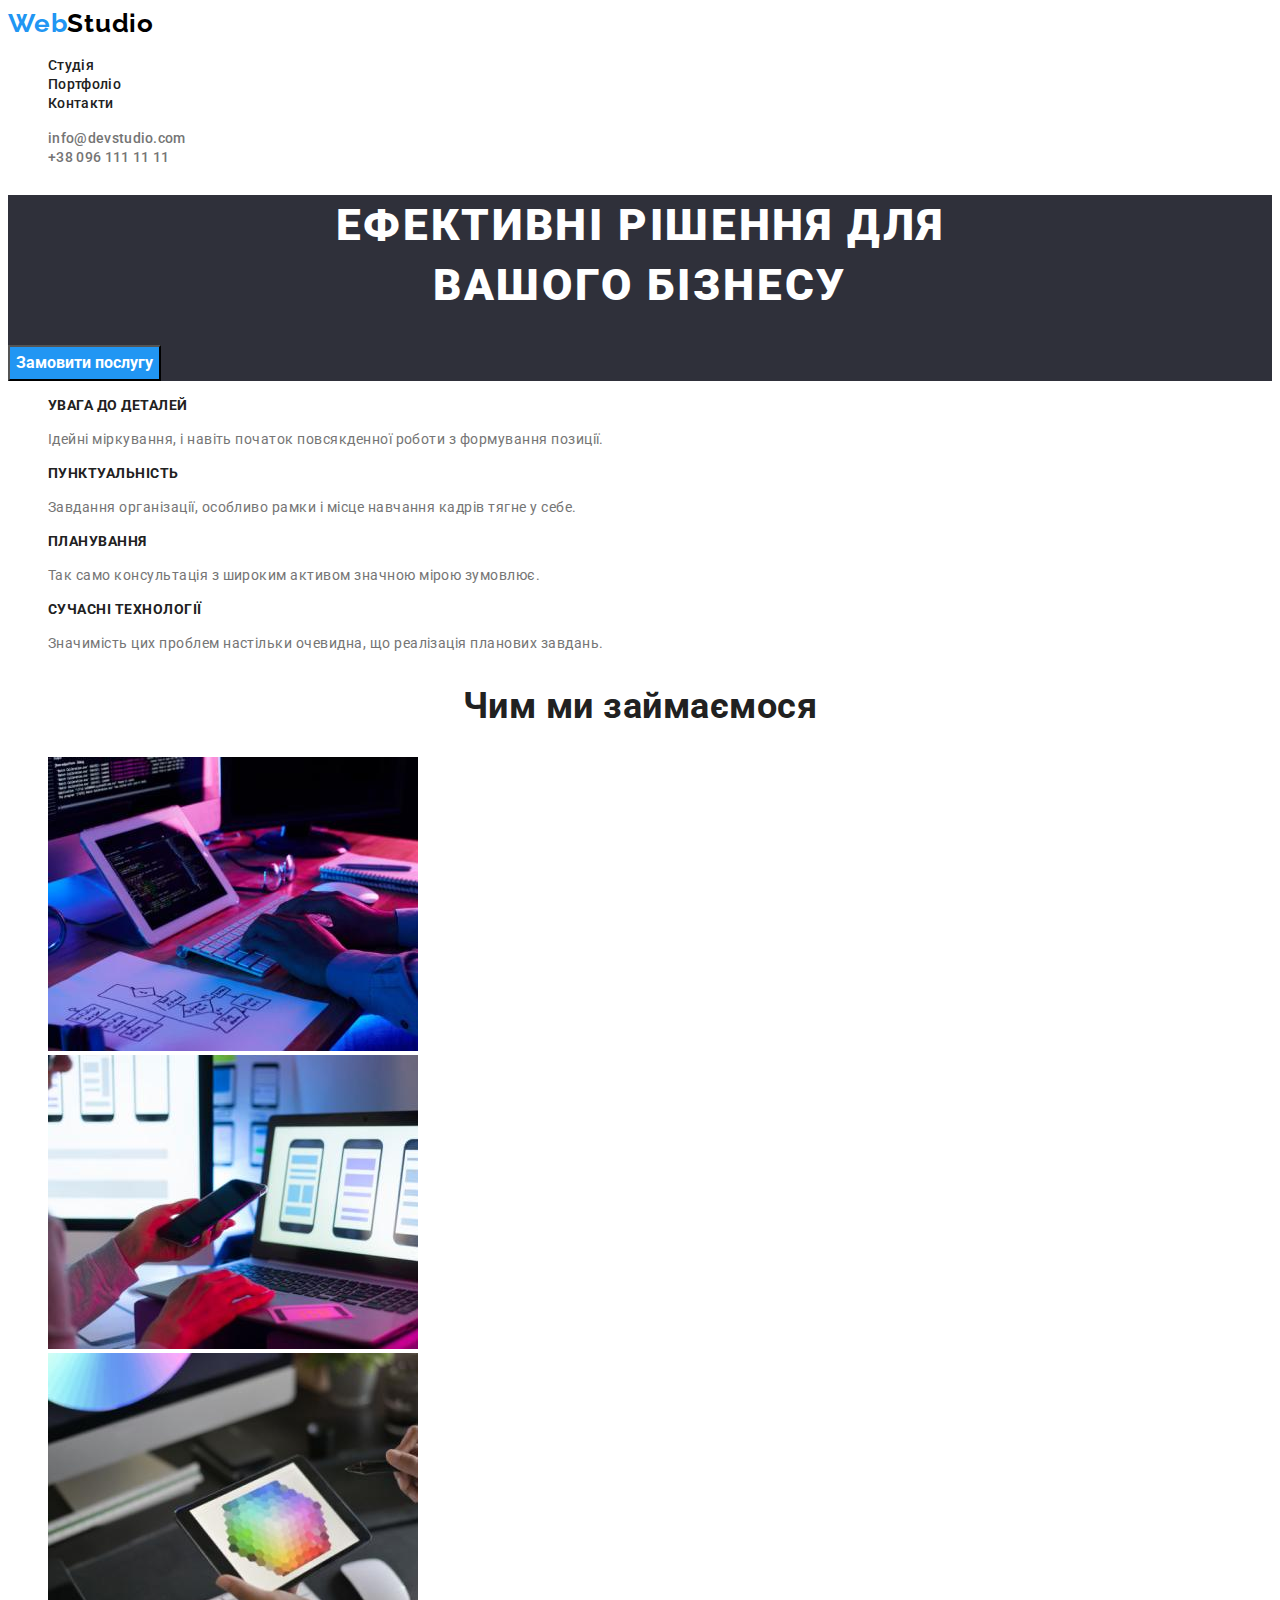
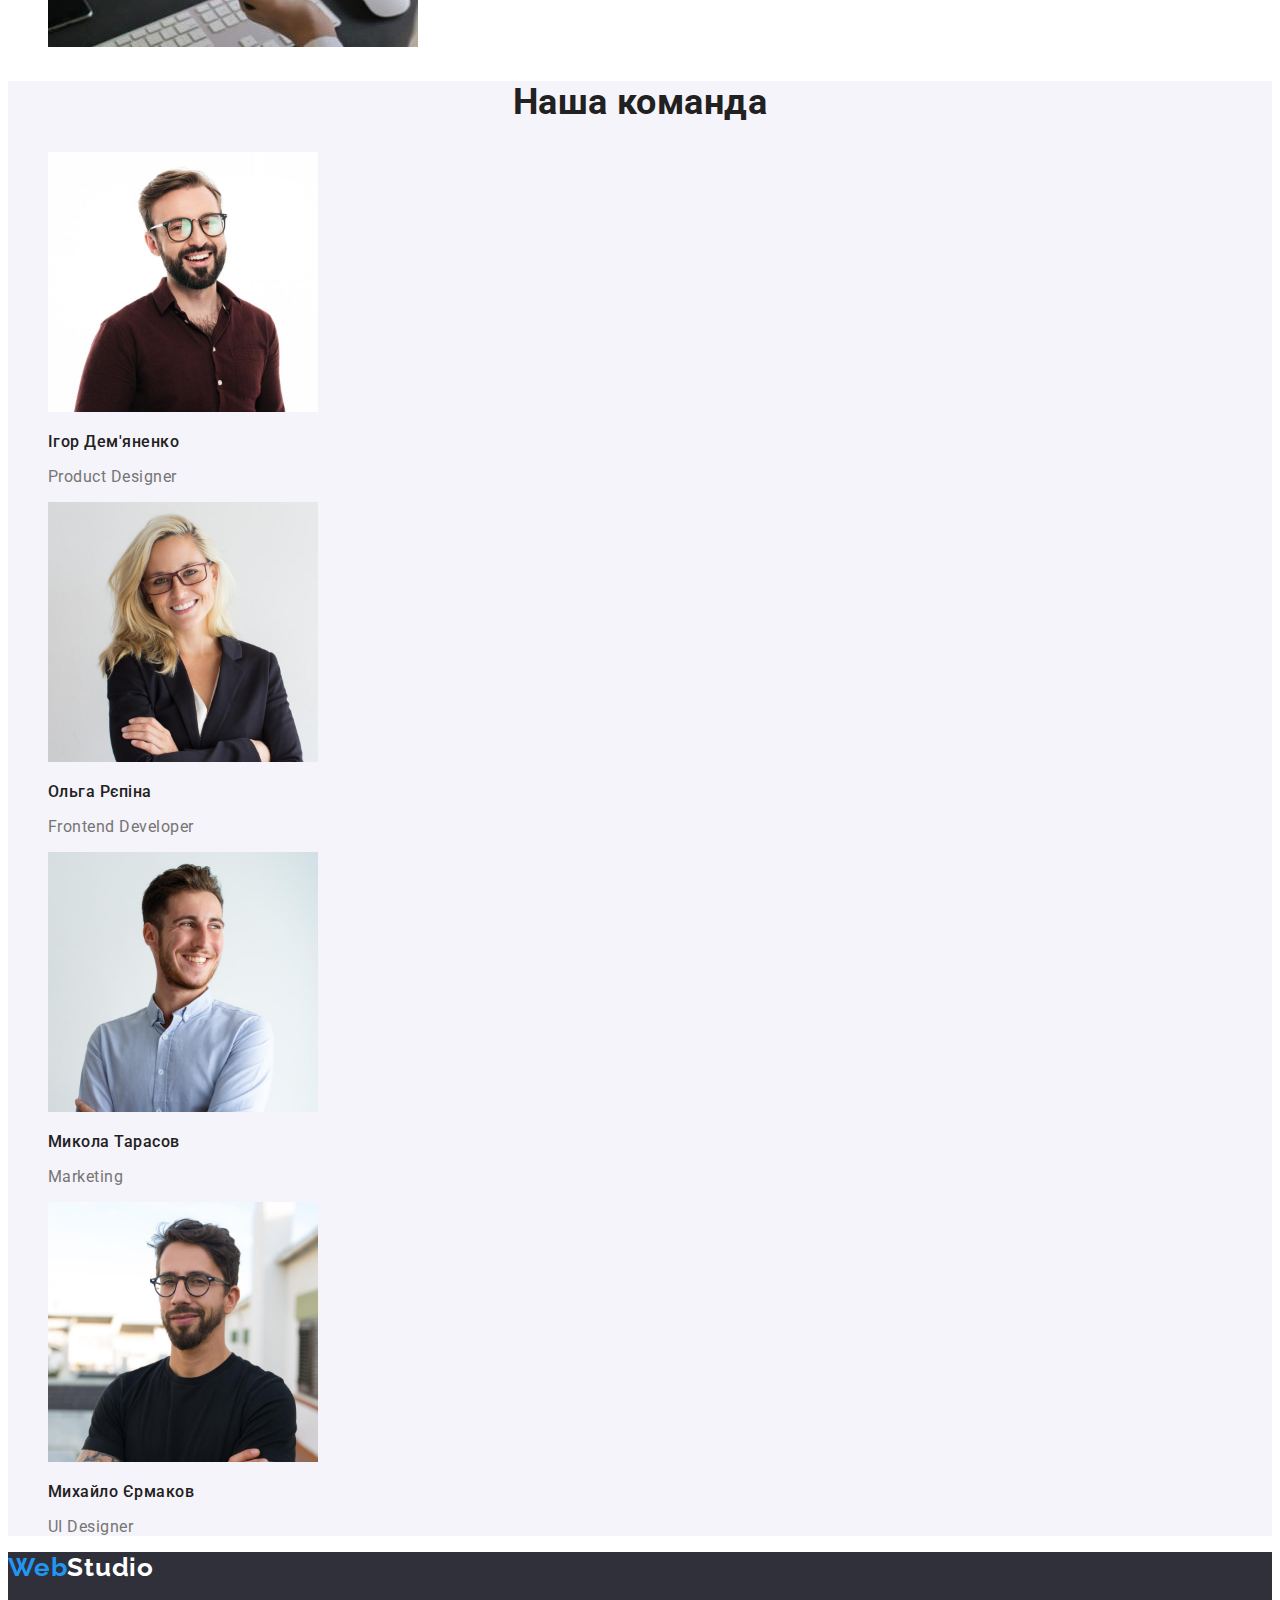
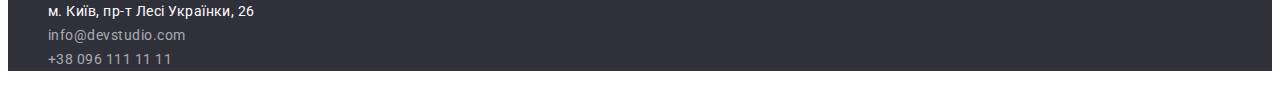
<file: index.html>
<!DOCTYPE html>
<html lang="uk">
  <head>
    <meta charset="UTF-8">
    <meta http-equiv="X-UA-Compatible" content="IE=edge">
    <meta name="viewport" content="width=device-width, initial-scale=1.0">
    <link rel="preconnect" href="https://fonts.googleapis.com">
    <link rel="preconnect" href="https://fonts.gstatic.com" crossorigin>
    <link
      href="https://fonts.googleapis.com/css2?family=Open+Sans:wght@400;700&family=Raleway:wght@400;700&family=Roboto:wght@400;500;700;900&display=swap"
      rel="stylesheet">
    <title>goit-markup-hw-01</title>
    <link rel="stylesheet" href="./css/styles.css">
  </head>

  <body>
    <!--шапка-->
    <header class="header">
      <nav class="site-nav">
        <a href="./index.html" class="logo"><span class="logo-color">Web</span>Studio</a>
        <ul class="header-list">
          <li class="header-item list"><a href="./index.html" class="link">Студія</a></li>
          <li class="header-item list"><a href="./portfolio.html" class="link">Портфоліо</a></li>
          <li class="header-item list"><a href="" class="link">Контакти</a></li>
        </ul>
      </nav>
      <ul class="contact">
        <li class="contact-item list">
          <a href="mailto:info@devstudio.com" class="link">info@devstudio.com</a>
        </li>
        <li class="contact-item list">
          <a href="tel:+380961111111" class="link">+38 096 111 11 11</a>
        </li>
      </ul>
    </header>

    <main>
      <!--hero-->
      <section class="hero">
        <h1 class="hero-title">
          Ефективні рішення для <br>
          вашого бізнесу
        </h1>
        <button type="button" class="hero-button button">Замовити послугу</button>
      </section>

      <!--Особливості-->
      <section class="peculiarities">
        <h2 hidden class="peculiarities-title">Особливості</h2>
        <ul class="peculiarities-list list">
          <li class="peculiarities-item">
            <h3 class="peculiarities-item-title">УВАГА ДО ДЕТАЛЕЙ</h3>
            <p class="peculiarities-text">
              Ідейні міркування, і навіть початок повсякденної роботи з формування позиції.
            </p>
          </li>
          <li>
            <h3 class="peculiarities-item-title">ПУНКТУАЛЬНІСТЬ</h3>
            <p class="peculiarities-text">
              Завдання організації, особливо рамки і місце навчання кадрів тягне у себе.
            </p>
          </li>
          <li class="peculiarities-item">
            <h3 class="peculiarities-item-title">ПЛАНУВАННЯ</h3>
            <p class="peculiarities-text">
              Так само консультація з широким активом значною мірою зумовлює.
            </p>
          </li>
          <li class="peculiarities-item">
            <h3 class="peculiarities-item-title">СУЧАСНІ ТЕХНОЛОГІЇ</h3>
            <p class="peculiarities-text">
              Значимість цих проблем настільки очевидна, що реалізація планових завдань.
            </p>
          </li>
        </ul>
      </section>

      <!-- Чим ми займаємося -->
      <section class="work">
        <h2 class="work-title">Чим ми займаємося</h2>
        <ul class="work-list list">
          <li class="work-item">
            <img src="./images/img1.jpg" alt="PC apps" width="370">
          </li>
          <li class="work-item">
            <img src="./images/img2.jpg" alt="phone apps" width="370">
          </li>
          <li class="work-item">
            <img src="./images/img3.jpg" alt="design" width="370">
          </li>
        </ul>
      </section>

      <!--Наша команда-->
      <section class="team">
        <h2 class="team-title">Наша команда</h2>
        <ul class="team-list list">
          <li class="team-item">
            <img src="./images/pd.jpg" alt="Product Designer" width="270">
            <h3 class="team-name">Ігор Дем'яненко</h3>
            <p lang="en" class="team-description">Product Designer</p>
          </li>
          <li class="team-item">
            <img src="./images/fd.jpg" alt="Frontend Developer" width="270">
            <h3 class="team-name">Ольга Рєпіна</h3>
            <p lang="en" class="team-description">Frontend Developer</p>
          </li>
          <li class="team-item">
            <img src="./images/marketing.jpg" alt="Marketing" width="270">
            <h3 class="team-name">Микола Тарасов</h3>
            <p lang="en" class="team-description">Marketing</p>
          </li>
          <li class="team-item">
            <img src="./images/ui.jpg" alt="UI Designer" width="270">
            <h3 class="team-name">Михайло Єрмаков</h3>
            <p lang="en" class="team-description">UI Designer</p>
          </li>
        </ul>
      </section>
    </main>

    <!--Футер-->
    <footer class="footer">
      <a href="./index.html" class="footer-logo"><span class="logo-color">Web</span>Studio</a>
      <address class="footer-adress">
        <ul class="footer-adress-list list">
          <li class="footer-adress-item">
            <a
              href="https://goo.gl/maps/F62iMvUqf9gxYhQ9A"
              target="_blank"
              rel="noreferrer noopener nofollow"
              class="adress-link link"
              >м. Київ, пр-т Лесі Українки, 26</a
            >
          </li>
          <li class="footer-adress-item">
            <a href="mailto:info@devstudio.com" class="contact-link link">info@devstudio.com</a>
          </li>
          <li class="footer-adress-item">
            <a href="tel:+380961111111" class="contact-link link">+38 096 111 11 11</a>
          </li>
        </ul>
      </address>
    </footer>
  </body>
</html>
</file>
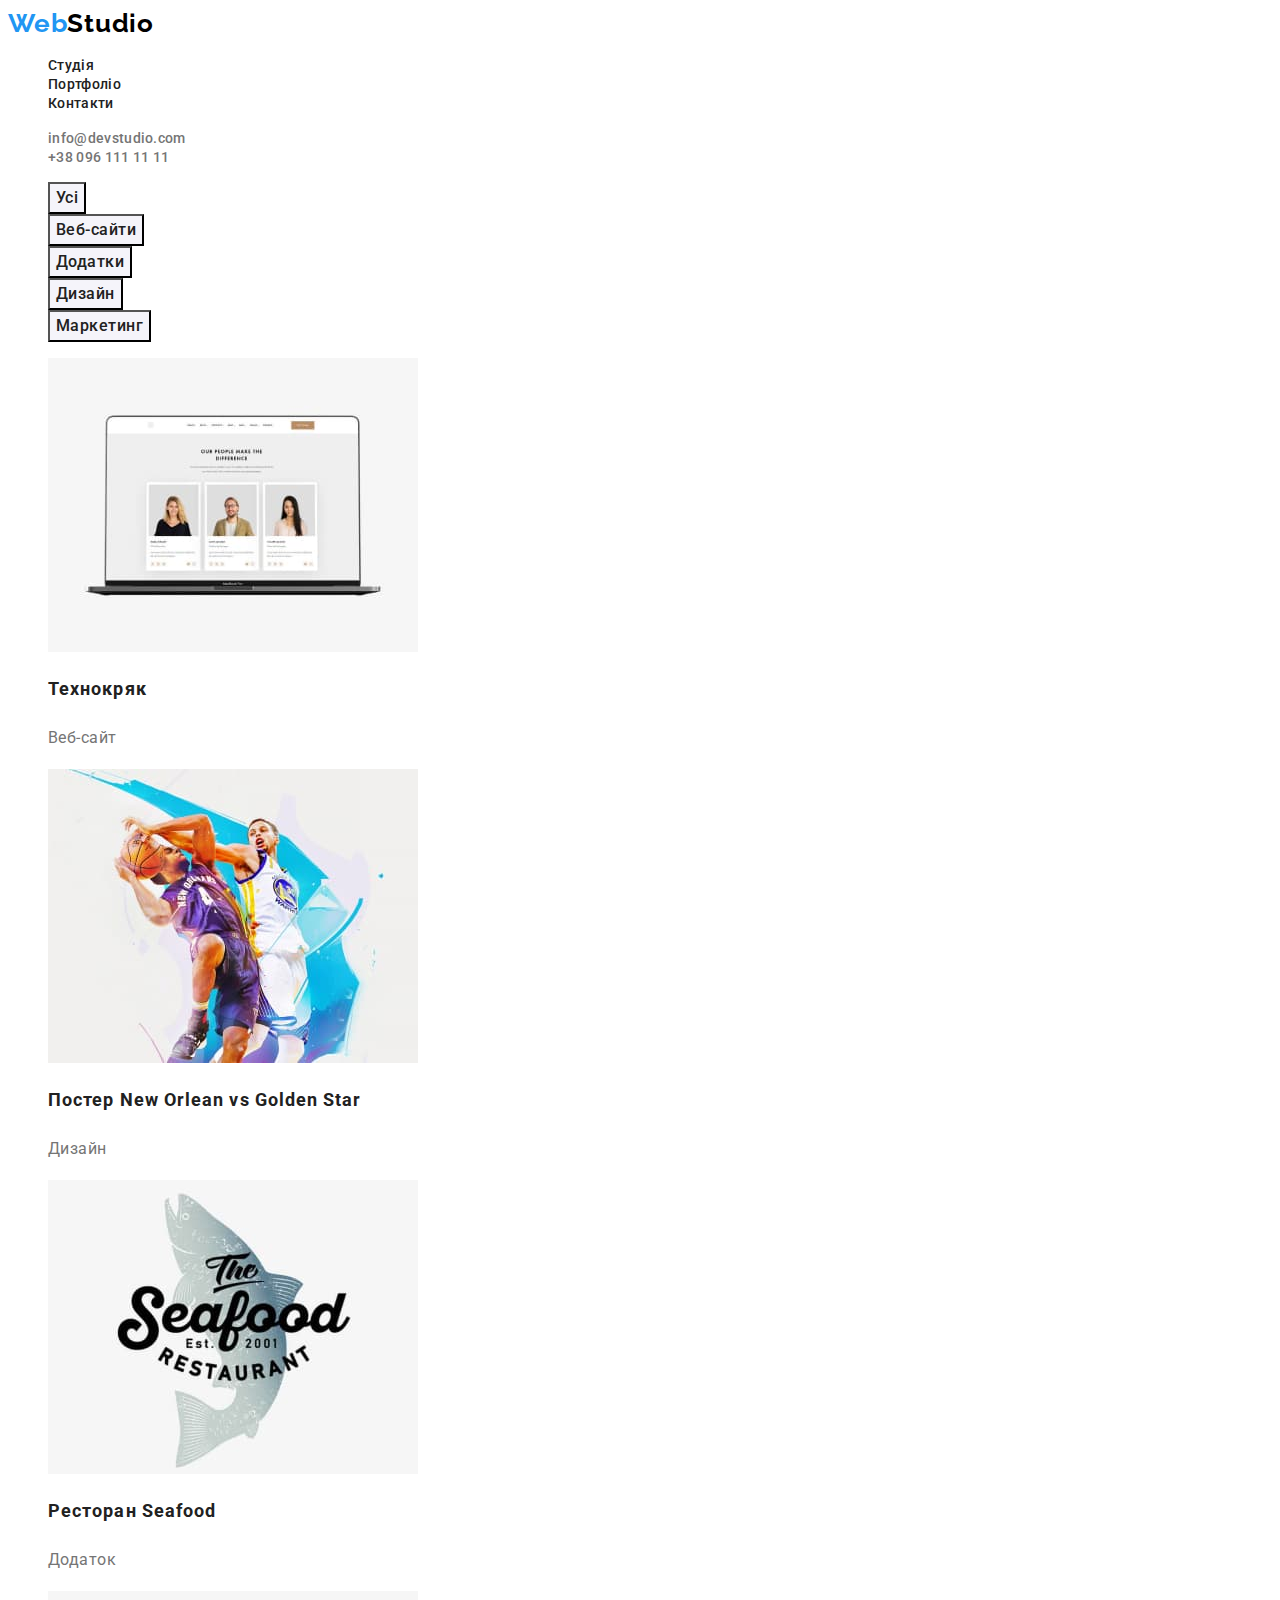
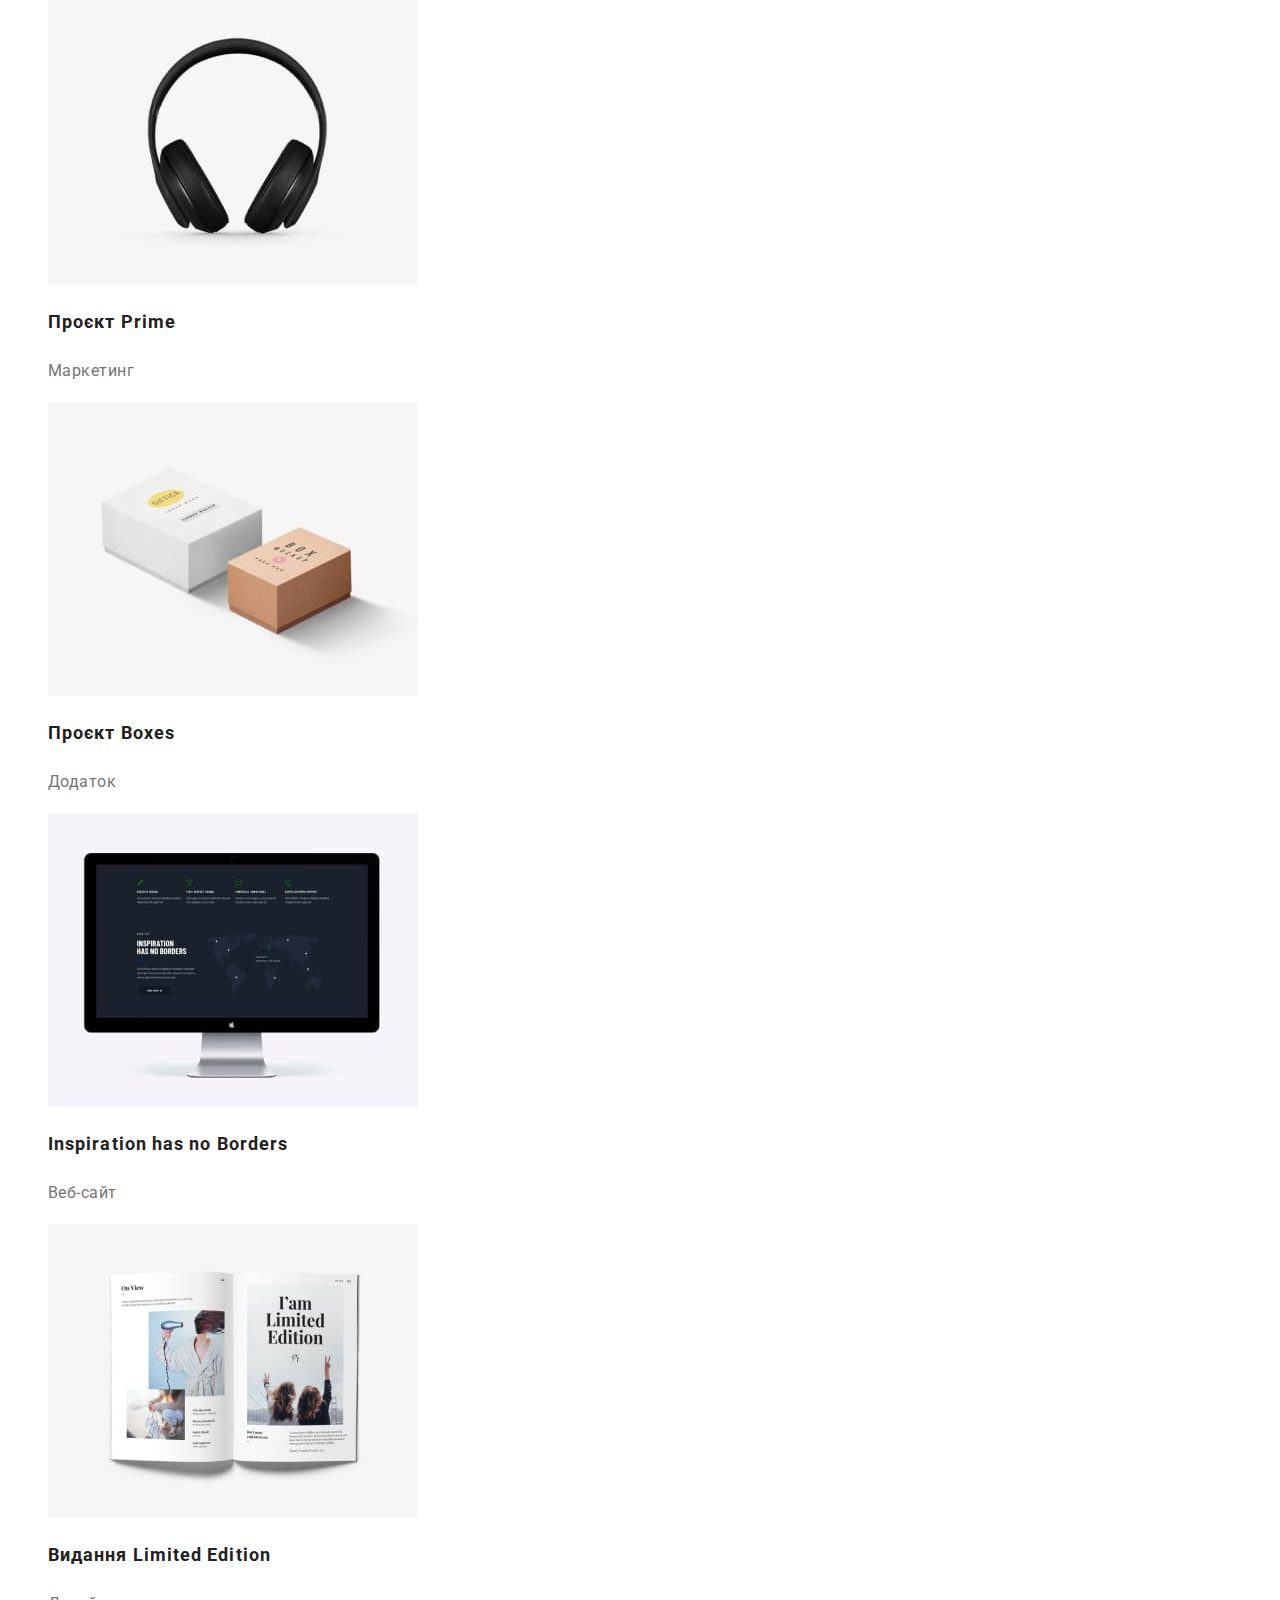
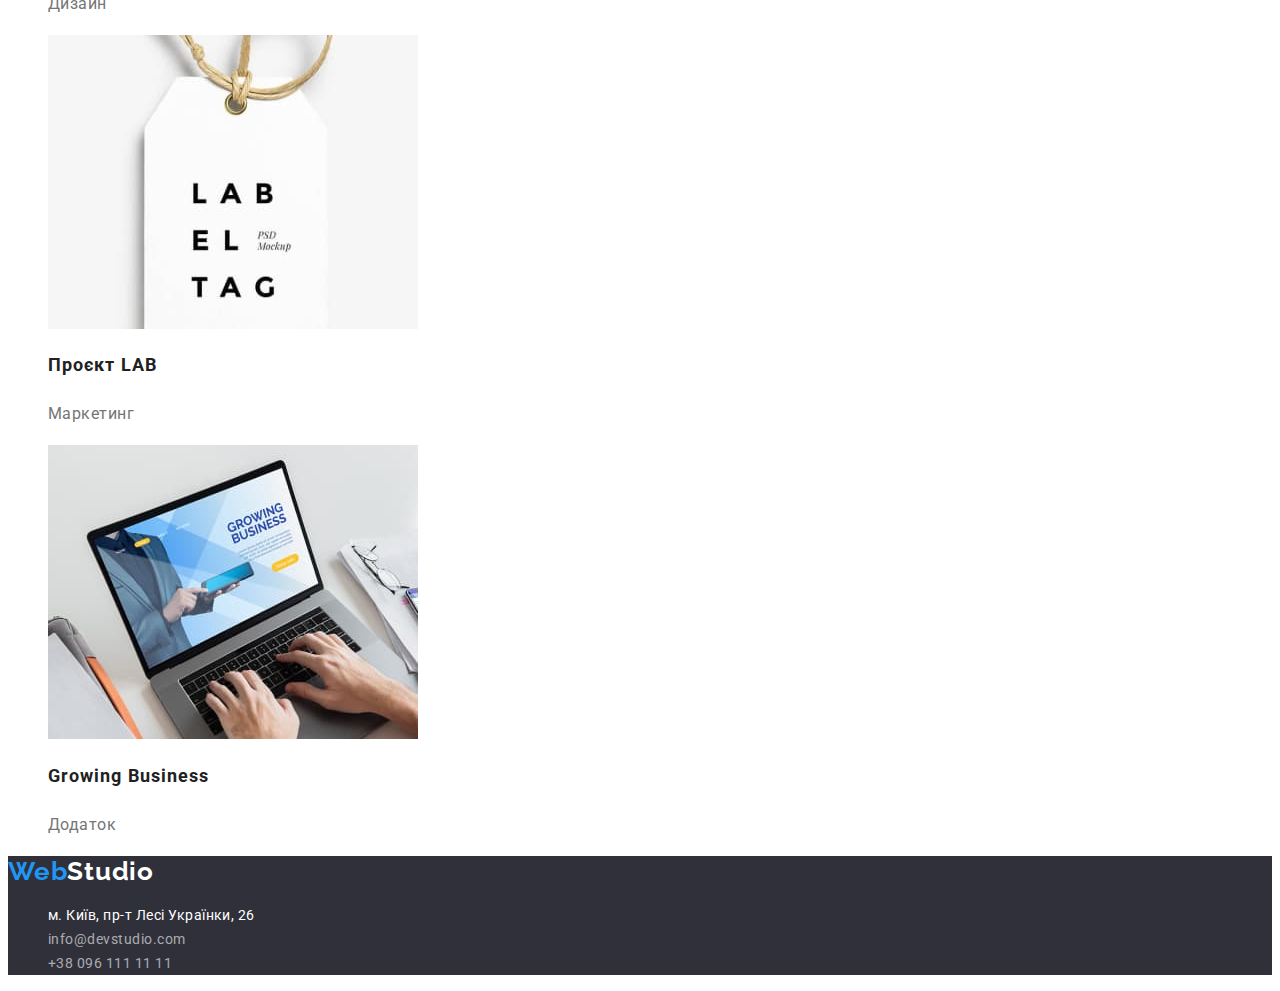
<file: portfolio.html>
<!DOCTYPE html>
<html lang="uk">
  <head>
    <meta charset="UTF-8" />
    <meta http-equiv="X-UA-Compatible" content="IE=edge" />
    <meta name="viewport" content="width=device-width, initial-scale=1.0" />
    <link rel="preconnect" href="https://fonts.googleapis.com" />
    <link rel="preconnect" href="https://fonts.gstatic.com" crossorigin />
    <link
      href="https://fonts.googleapis.com/css2?family=Open+Sans:wght@400;700&family=Raleway:wght@400;700&family=Roboto:wght@400;500;700;900&display=swap"
      rel="stylesheet"
    />
    <title>Портфоліо</title>
    <link rel="stylesheet" href="./css/styles.css" />
  </head>

  <body>
    <!--шапка-->
    <header class="header">
      <nav class="site-nav">
        <a href="./index.html" class="logo"><span class="logo-color">Web</span>Studio</a>
        <ul class="header-list">
          <li class="header-item list"><a href="./index.html" class="link">Студія</a></li>
          <li class="header-item list"><a href="./portfolio.html" class="link">Портфоліо</a></li>
          <li class="header-item list"><a href="" class="link">Контакти</a></li>
        </ul>
      </nav>
      <ul class="contact">
        <li class="contact-item list">
          <a href="mailto:info@devstudio.com" class="link">info@devstudio.com</a>
        </li>
        <li class="contact-item list">
          <a href="tel:+380961111111" class="link">+38 096 111 11 11</a>
        </li>
      </ul>
    </header>

    <main>
      <!--Портфоліо-->
      <section class="portfolio">
        <!--Фільтри-->
        <h1 class="portfolio-title" hidden>Портфоліо</h1>
        <ul class="portfolio-filter list">
          <li class="portfolio-list-item">
            <button type="button" class="filter-button button">Усі</button>
          </li>
          <li class="portfolio-list-item">
            <button type="button" class="filter-button button">Веб-сайти</button>
          </li>
          <li class="portfolio-list-item">
            <button type="button" class="filter-button button">Додатки</button>
          </li>
          <li class="portfolio-list-item">
            <button type="button" class="filter-button button">Дизайн</button>
          </li>
          <li class="portfolio-list-item">
            <button type="button" class="filter-button button">Маркетинг</button>
          </li>
        </ul>

        <!--список робіт-->
        <ul class="portfolio-list list">
          <li class="portfolio-item">
            <a href="#" class="portfolio-item-link link">
              <img src="./images/project1.jpg" alt="Веб-сайт" width="370" height="294" />
              <h2 class="portfolio-item-title">Технокряк</h2>
              <p class="portfolio-item-text">Веб-сайт</p>
            </a>
          </li>
          <li class="portfolio-item">
            <a href="#" class="portfolio-item-link link">
              <img
                src="./images/project2.jpg"
                alt="постер баскетболистів"
                width="370"
                height="294"
              />
              <h2 class="portfolio-item-title">Постер New Orlean vs Golden Star</h2>
              <p class="portfolio-item-text">Дизайн</p></a
            >
          </li>
          <li class="portfolio-item">
            <a href="#" class="portfolio-item-link link">
              <img
                src="./images/project3.jpg"
                alt="логотип ресторану Seafood"
                width="370"
                height="294"
              />
              <h2 class="portfolio-item-title">Ресторан Seafood</h2>
              <p class="portfolio-item-text">Додаток</p></a
            >
          </li>
          <li class="portfolio-item">
            <a href="#" class="portfolio-item-link link">
              <img src="./images/project4.jpg" alt="навушники" width="370" height="294" />
              <h2 class="portfolio-item-title">Проєкт Prime</h2>
              <p class="portfolio-item-text">Маркетинг</p></a
            >
          </li>
          <li class="portfolio-item">
            <a href="#" class="portfolio-item-link link">
              <img
                src="./images/project5.jpg"
                alt="дві коробки Проєкт Boxes"
                width="370"
                height="294"
              />
              <h2 class="portfolio-item-title">Проєкт Boxes</h2>
              <p class="portfolio-item-text">Додаток</p></a
            >
          </li>
          <li class="portfolio-item">
            <a href="#" class="portfolio-item-link link">
              <img src="./images/project6.jpg" alt="Веб-сайт на imac" width="370" height="294" />
              <h2 class="portfolio-item-title">Inspiration has no Borders</h2>
              <p class="portfolio-item-text">Веб-сайт</p></a
            >
          </li>
          <li class="portfolio-item">
            <a href="#" class="portfolio-item-link link">
              <img
                src="./images/project7.jpg"
                alt="Дизайн Видання Limited Edition"
                width="370"
                height="294"
              />
              <h2 class="portfolio-item-title">Видання Limited Edition</h2>
              <p class="portfolio-item-text">Дизайн</p></a
            >
          </li>
          <li class="portfolio-item">
            <a href="#" class="portfolio-item-link link">
              <img src="./images/project8.jpg" alt="Проєкт LAB дизайн" width="370" height="294" />
              <h2 class="portfolio-item-title">Проєкт LAB</h2>
              <p class="portfolio-item-text">Маркетинг</p></a
            >
          </li>
          <li class="portfolio-item">
            <a href="#" class="portfolio-item-link link">
              <img
                src="./images/project9.jpg"
                alt="Додаток Growing Business"
                width="370"
                height="294"
              />
              <h2 class="portfolio-item-title">Growing Business</h2>
              <p class="portfolio-item-text">Додаток</p></a
            >
          </li>
        </ul>
      </section>
    </main>

    <!--Футер-->
    <footer class="footer">
      <a href="./index.html" class="footer-logo"><span class="logo-color">Web</span>Studio</a>
      <address class="footer-adress">
        <ul class="footer-adress-list list">
          <li class="footer-adress-item">
            <a
              href="https://goo.gl/maps/F62iMvUqf9gxYhQ9A"
              target="_blank"
              rel="noreferrer noopener nofollow"
              class="adress-link link"
              >м. Київ, пр-т Лесі Українки, 26</a
            >
          </li>
          <li class="footer-adress-item">
            <a href="mailto:info@devstudio.com" class="contact-link link">info@devstudio.com</a>
          </li>
          <li class="footer-adress-item">
            <a href="tel:+380961111111" class="contact-link link">+38 096 111 11 11</a>
          </li>
        </ul>
      </address>
    </footer>
  </body>
</html>
</file>
<file: css/styles.css>
:root {
  --activ-color: #2196f3;
  --main-title-color: #212121;
  --discription-color: #757575;
  --text-white-color: #ffffff;
}

body {
  font-family: 'Roboto', 'Open Sans', -apple-system, BlinkMacSystemFont, avenir next, avenir,
    segoe ui, helvetica neue, helvetica, Cantarell, Ubuntu, roboto, noto, arial, sans-serif;
  letter-spacing: 0.03em;
  color: var(--main-title-color);
}

.link {
  text-decoration: none;
}

.list {
  list-style: none;
}

.button {
  font-family: inherit;
  cursor: pointer;
}
/*------------------------header------------------------*/
.header {
  background-color: #ffffff;
  letter-spacing: 0.02em;
}

.logo {
  font-family: 'Raleway', sans-serif;
  font-weight: 700;
  font-size: 26px;
  line-height: 1.19;
  letter-spacing: 0.03em;
  color: #000000;
  text-decoration: none;
}
.logo-color {
  color: var(--activ-color);
}

.header-item .link {
  font-weight: 500;
  text-decoration: none;
  color: var(--main-title-color);
  font-size: 14px;
  line-height: 1.14;
}
.header-item .link:hover,
.header-item .link:focus {
  color: var(--activ-color);
}

.contact-item .link {
  font-weight: 500;
  font-size: 14px;
  line-height: 1.14;
  color: #757575;
  text-decoration: none;
}

.contact-item .link:hover,
.contact-item .link:focus {
  color: var(--activ-color);
}
/* -----------------------HERO----------------------- */
.hero {
  background-color: #2f303a;
}

.hero-title {
  font-weight: 900;
  font-size: 44px;
  line-height: calc(60 / 44);
  text-align: center;
  letter-spacing: 0.06em;
  text-transform: uppercase;
  color: var(--text-white-color);
}

.hero-button {
  font-weight: 700;
  font-size: 16px;
  line-height: calc(30 / 16);
  text-align: center;
  color: var(--text-white-color);
  background-color: var(--activ-color);
}
/* ------------------------ОСОБЛІВОСТІ--------------------- */
.peculiarities {
}

.peculiarities-title {
}

.peculiarities-list {
}

.peculiarities-item {
}

.peculiarities-item-title {
  font-size: 14px;
  line-height: calc(16 / 14);
  text-transform: uppercase;
  color: var(--main-title-color);
}

.peculiarities-text {
  font-size: 14px;
  line-height: calc(24 / 14);
  color: var(--discription-color);
}

/* --------------Чим ми займаємося------------------ */
.work {
}

.work-title {
  font-size: 36px;
  line-height: calc(42 / 36);
  text-align: center;
  color: var(--main-title-color);
}

.work-list {
}

.work-item {
}

/* ------------------Наша команда ------------------------*/
.team {
  background-color: #f5f4fa;
}

.team-title {
  font-size: 36px;
  line-height: calc(42 / 36);
  text-align: center;
  color: var(--main-title-color);
}
.team-list {
}

.team-item {
}

.team-name {
  font-weight: 500;
  font-size: 16px;
  line-height: calc(19 / 16);
  color: var(--main-title-color);
}

.team-description {
  font-size: 16px;
  line-height: calc(19 / 16);
  color: var(--discription-color);
}

/* --------------------------FOOTER-------------------------- */
.footer {
  background-color: #2f303a;
}

.footer-logo {
  font-family: 'Raleway', sans-serif;
  font-weight: 700;
  font-size: 26px;
  line-height: 1.19;
  letter-spacing: 0.03em;
  color: #ffffff;
  text-decoration: none;
}

.footer-adress {
  font-style: normal;
}

.footer-adress-list {
}
.footer-adress-item {
}

.adress-link {
  font-size: 14px;
  line-height: calc(24 / 14);
  color: var(--text-white-color);
}

.adress-link:hover,
.adress-link:focus,
.contact-link:hover,
.contact-link:focus {
  color: var(--activ-color);
}

.contact-link {
  font-size: 14px;
  line-height: calc(24 / 14);
  color: rgba(255, 255, 255, 0.6);
}

/* -----------------PORTFOLIO -------------------*/
.portfolio {
}

.portfolio-title {
  font-size: 36px;
  line-height: calc(42 / 36);
  text-align: center;
  color: var(--main-title-color);
}

.portfolio-filter {
}

.portfolio-list-item {
}

.filter-button {
  font-weight: 500;
  font-size: 16px;
  line-height: calc(26 / 16);
  text-align: center;
  letter-spacing: 0.03em;
  color: var(--main-title-color);
  background-color: #f5f4fa;
}

.filter-button:hover,
.filter-button:active {
  color: var(--text-white-color);
  background-color: var(--activ-color);
}

.portfolio-list {
}

.portfolio-item {
}

.portfolio-item-title {
  font-size: 18px;
  line-height: calc(36 / 18);
  letter-spacing: 0.06em;
  color: var(--main-title-color);
}

.portfolio-item-text {
  font-size: 16px;
  line-height: calc(30 / 16);
  color: var(--discription-color);
}

/* цвет основного текста #212121*/
/* вторичній цвет текста #757575 */
/* цвет телефона в хедер #757575 */
/* цвет при наведении #2196F3 --activ-color*/
/* Заголовок hero #FFFFFF */
/* контакті в футере rgba(255, 255, 255, 0.6) */
/* вторичный цвет фона #F5F4FA */
</file>
